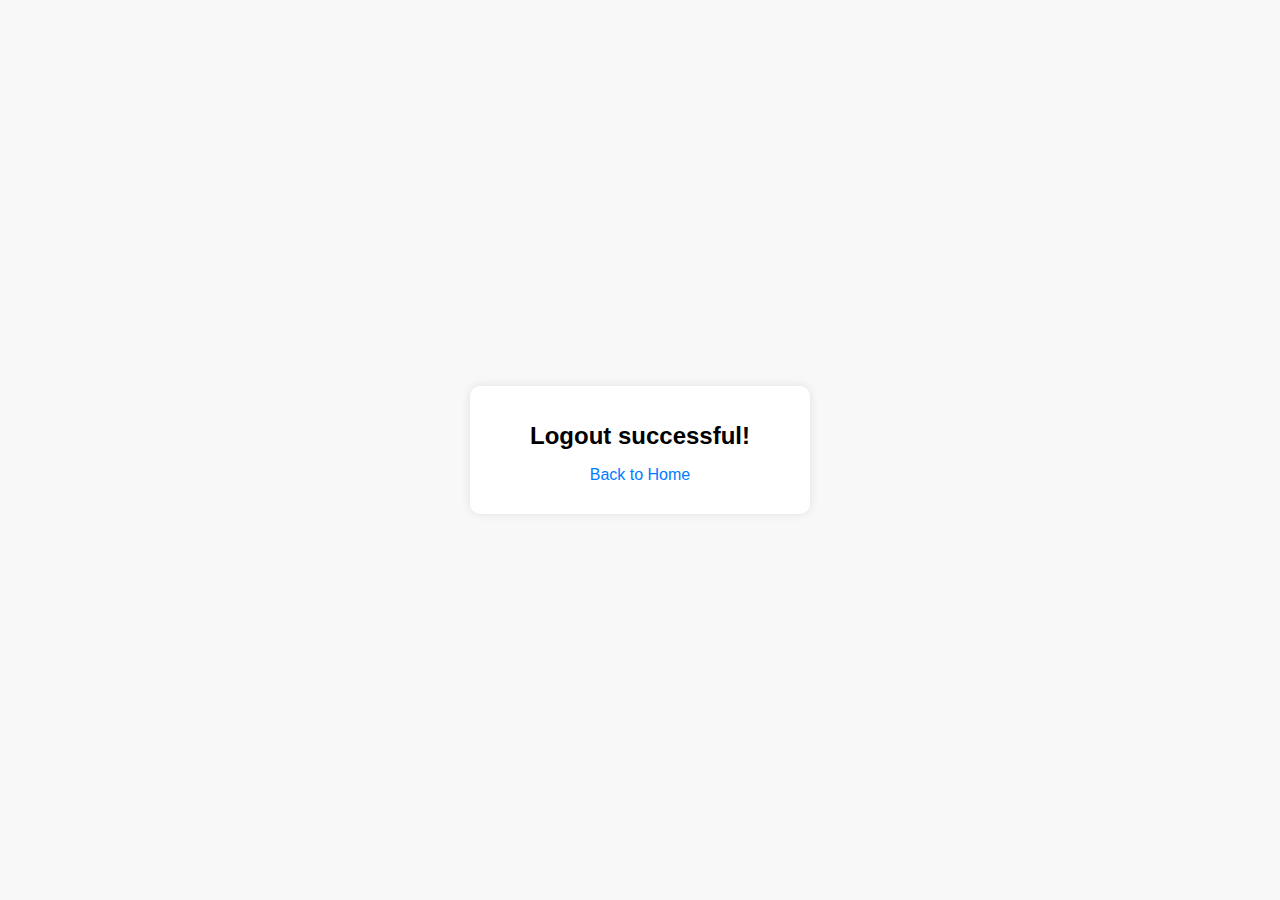
<file: templates/logout.html>
<!DOCTYPE html>
<html lang="en">
<head>
    <meta charset="UTF-8">
    <meta name="viewport" content="width=device-width, initial-scale=1.0">
    <title>See you soon!</title>
    <link rel="stylesheet" href="/static/css/styles.css">
</head>
<body>
    <div class="container">
        <h1>Logout successful!</h1>
        <p id="logoutDisplay"></p>
        <a href="/">Back to Home</a>
    </div>
    <script type="module" src="/static/js/logout.js"></script>
</body>
</html>
</file>
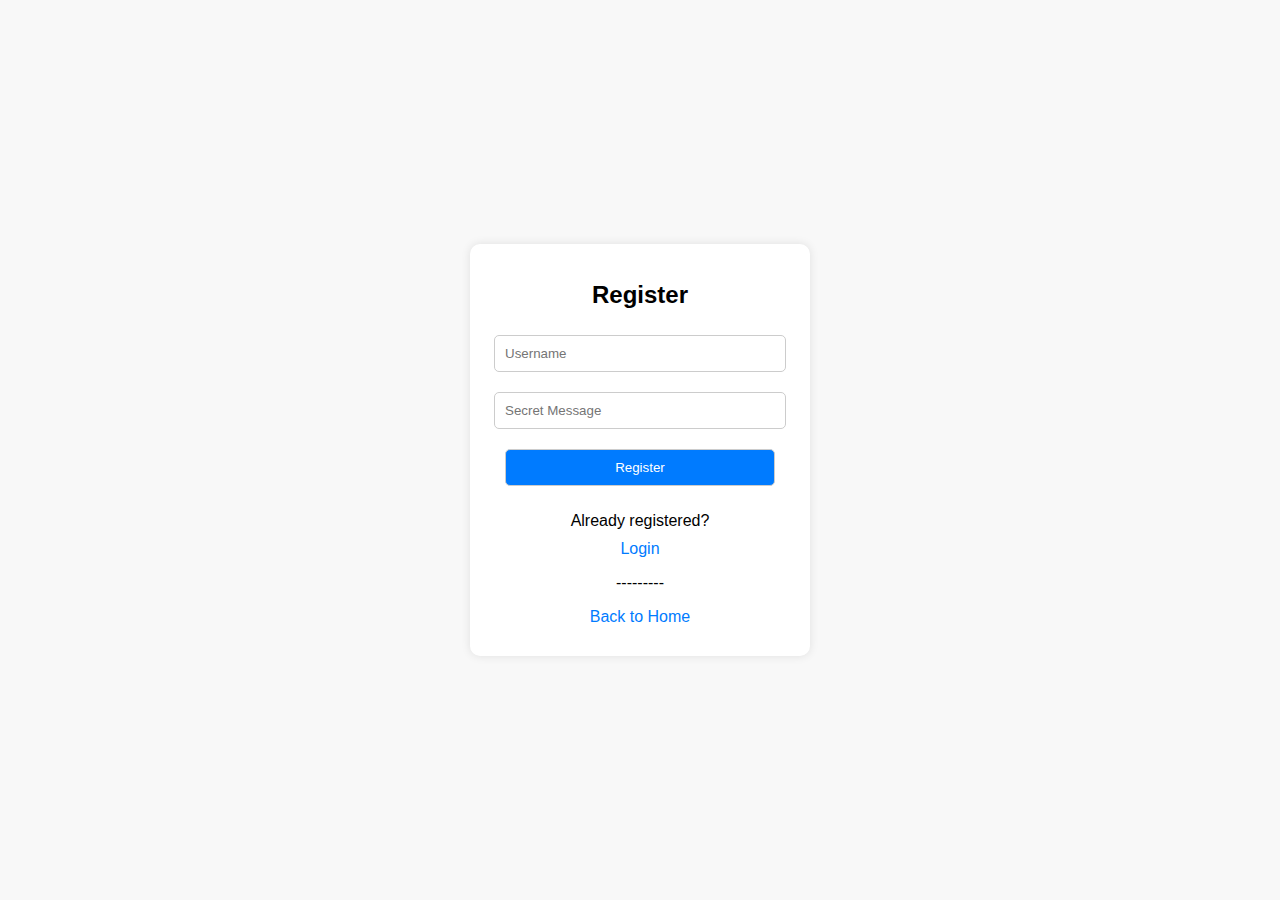
<file: templates/register.html>
<!DOCTYPE html>
<html lang="en">
<head>
    <meta charset="UTF-8">
    <meta name="viewport" content="width=device-width, initial-scale=1.0">
    <title>Register</title>
    <link rel="stylesheet" href="/static/css/styles.css">
</head>
<body>
    <div class="container">
        <h1>Register</h1>
        <form id="registerForm">
            <input type="text" id="username" placeholder="Username" required>
            <input type="text" id="secret" placeholder="Secret Message" required>
            <button type="submit">Register</button>
        </form>
        <p>Already registered? <a href="login">Login</a></p>
        <p>---------</p>
        <a href="/">Back to Home</a>
    </div>
    <script type="module" src="/static/js/register.js"></script>
</body>
</html>
</file>
<file: static/css/styles.css>
body {
  font-family: Arial, sans-serif;
  margin: 0;
  padding: 0;
  display: flex;
  justify-content: center;
  align-items: center;
  height: 100vh;
  background-color: #f8f8f8;
}

.container {
  text-align: center;
  background: white;
  padding: 20px;
  border-radius: 10px;
  box-shadow: 0 0 10px rgba(0, 0, 0, 0.1);
  width: 300px;
}

h1 {
  font-size: 24px;
}

input, button {
  width: 90%;
  margin: 10px 0;
  padding: 10px;
  border: 1px solid #ccc;
  border-radius: 5px;
}

button {
  background: #007BFF;
  color: white;
  cursor: pointer;
}

button:hover {
  background: #0056b3;
}

nav a, a {
  display: block;
  margin: 10px 0;
  color: #007BFF;
  text-decoration: none;
}

nav a:hover, a:hover {
  text-decoration: underline;
}
</file>
